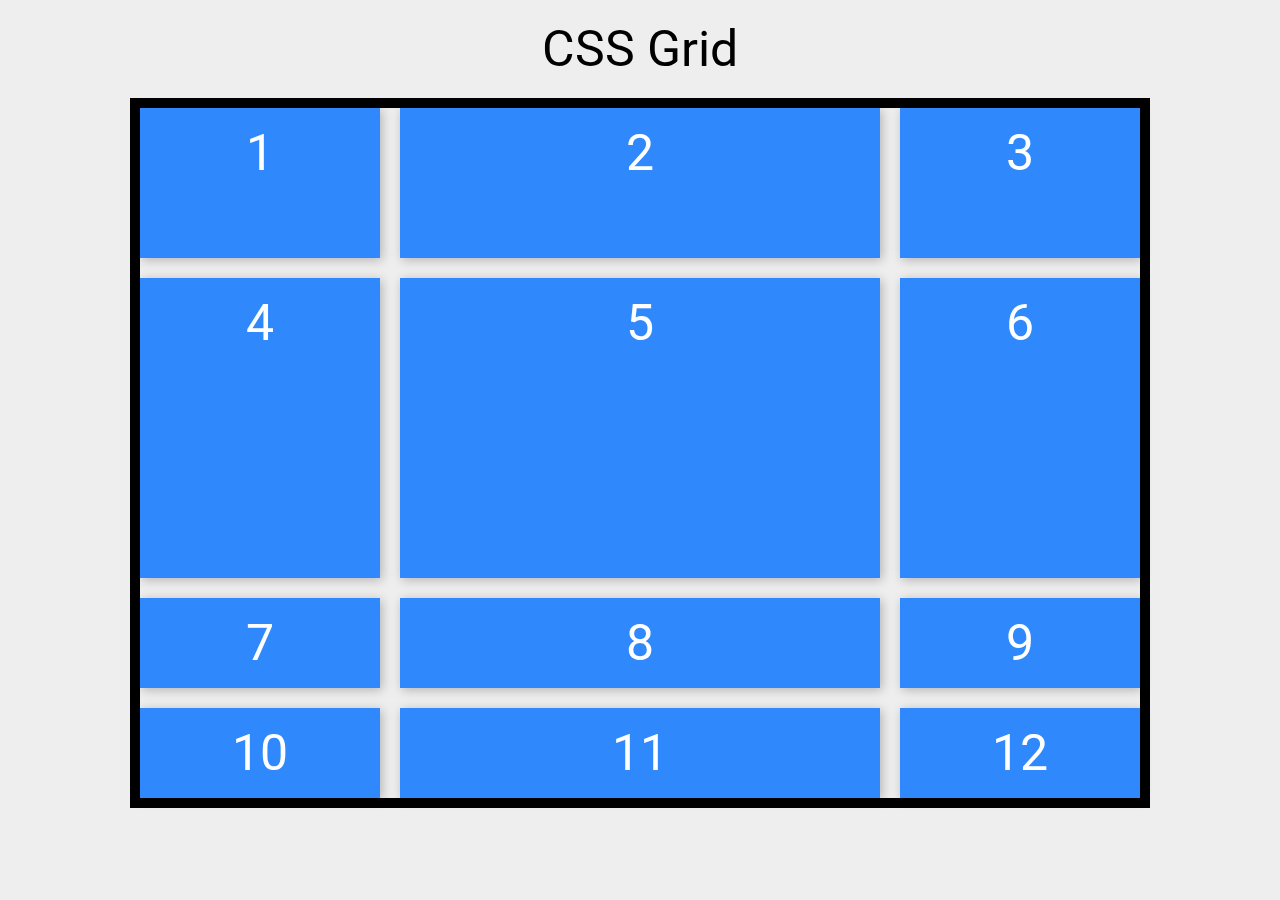
<file: index.html>
<!DOCTYPE html>
<html lang="en">

<head>
    <meta charset="UTF-8">
    <meta name="viewport" content="width=device-width, initial-scale=1.0">
    <meta http-equiv="X-UA-Compatible" content="ie=edge">
    <link href="https://fonts.googleapis.com/css?family=Roboto:300,400,500" rel="stylesheet">
    <link rel="stylesheet" href="estilos/estilos.css">
    <link rel="stylesheet" href="estilos/grid.css">
    <title>CSS Grid</title>
</head>

<body>
    <div class="header">
        <p>CSS Grid</p>
    </div>
    <div class="contenedor">
        <div>1</div>
        <div>2</div>
        <div>3</div>
        <div>4</div>
        <div>5</div>
        <div>6</div>
        <div>7</div>
        <div>8</div>
        <div>9</div>
        <div>10</div>
        <div>11</div>
        <div>12</div>
    </div>
</body>

</html>
</file>
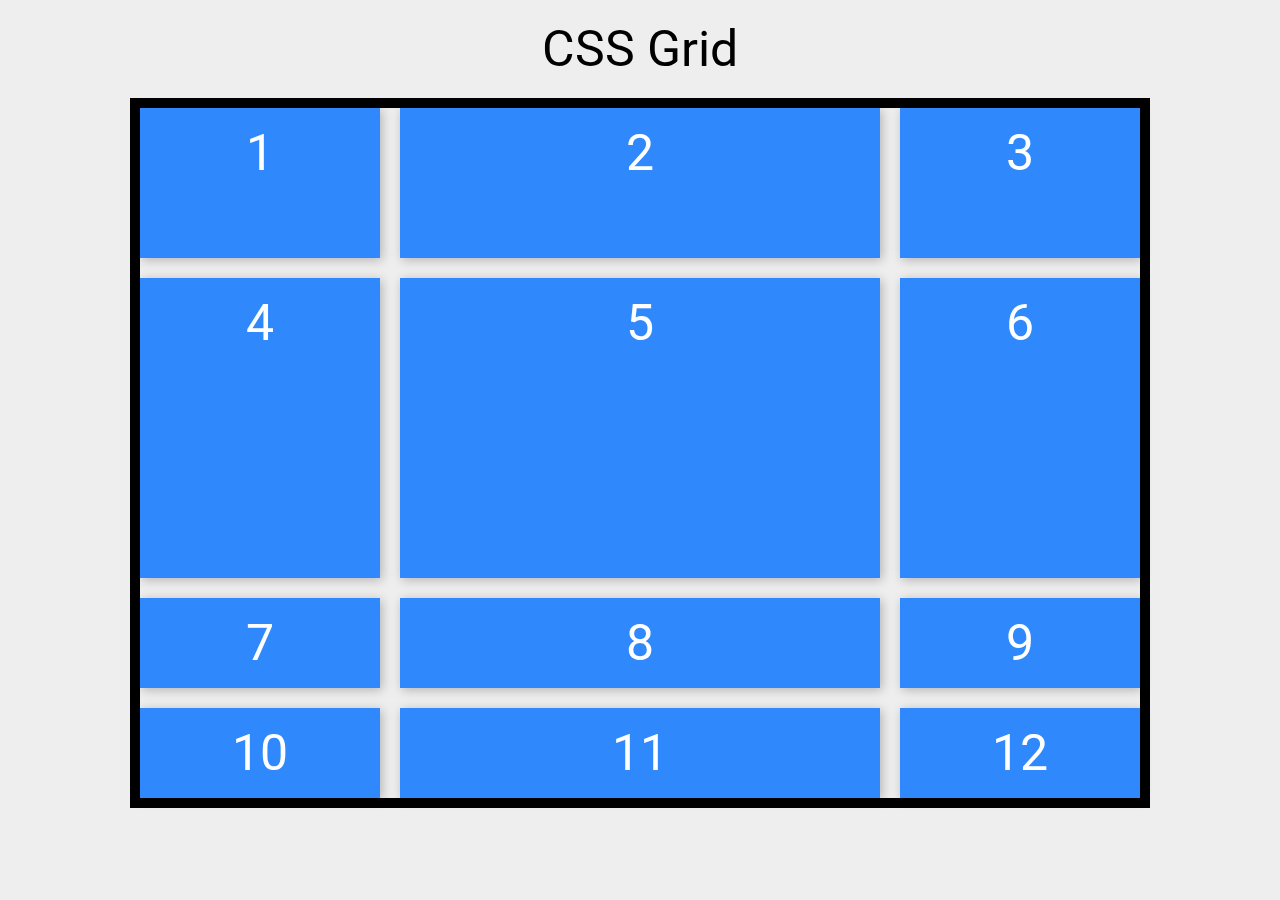
<file: 01grid.html>
<!DOCTYPE html>
<html lang="en">

<head>
    <meta charset="UTF-8">
    <meta name="viewport" content="width=device-width, initial-scale=1.0">
    <meta http-equiv="X-UA-Compatible" content="ie=edge">
    <link href="https://fonts.googleapis.com/css?family=Roboto:300,400,500" rel="stylesheet">
    <link rel="stylesheet" href="estilos/estilos.css">
    <link rel="stylesheet" href="estilos/01grid.css">
    <title>CSS Grid</title>
</head>

<body>
    <div class="header">
        <p>CSS Grid</p>
    </div>
    <div class="contenedor">
        <div>1</div>
        <div>2</div>
        <div>3</div>
        <div>4</div>
        <div>5</div>
        <div>6</div>
        <div>7</div>
        <div>8</div>
        <div>9</div>
        <div>10</div>
        <div>11</div>
        <div>12</div>
    </div>
</body>

</html>
</file>
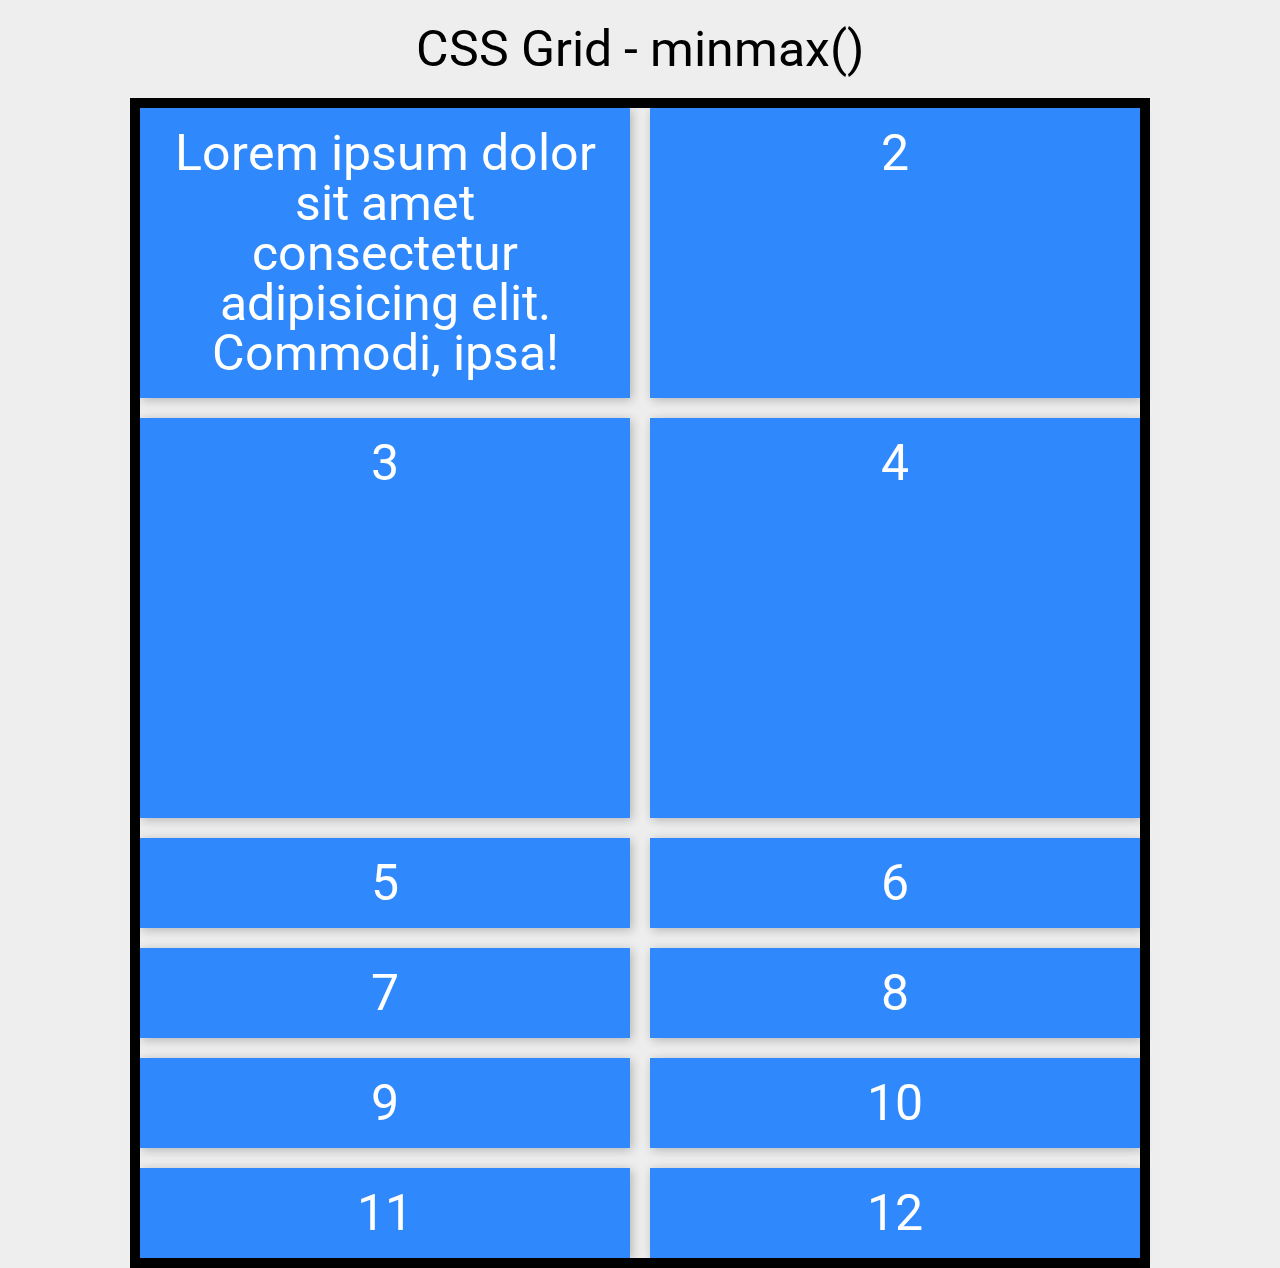
<file: 02min-max.html>
<!DOCTYPE html>
<html lang="en">
<head>
    <meta charset="UTF-8">
    <meta name="viewport" content="width=device-width, initial-scale=1.0">
    <meta http-equiv="X-UA-Compatible" content="ie=edge">
    <link href="https://fonts.googleapis.com/css?family=Roboto:300,400,500" rel="stylesheet">
    <link rel="stylesheet" href="estilos/estilos.css">
    <link rel="stylesheet" href="estilos/02min-max.css">
    <title>Maximos y Mínimos</title>
</head>
<body>
    <div class="header">
        <p>CSS Grid - minmax()</p>
    </div>
    <div class="contenedor">
        <div>Lorem ipsum dolor sit amet consectetur adipisicing elit. Commodi, ipsa!</div>
        <div>2</div>
        <div>3</div>
        <div>4</div>
        <div>5</div>
        <div>6</div>
        <div>7</div>
        <div>8</div>
        <div>9</div>
        <div>10</div>
        <div>11</div>
        <div>12</div>
    </div>
</body>
</html>
</file>
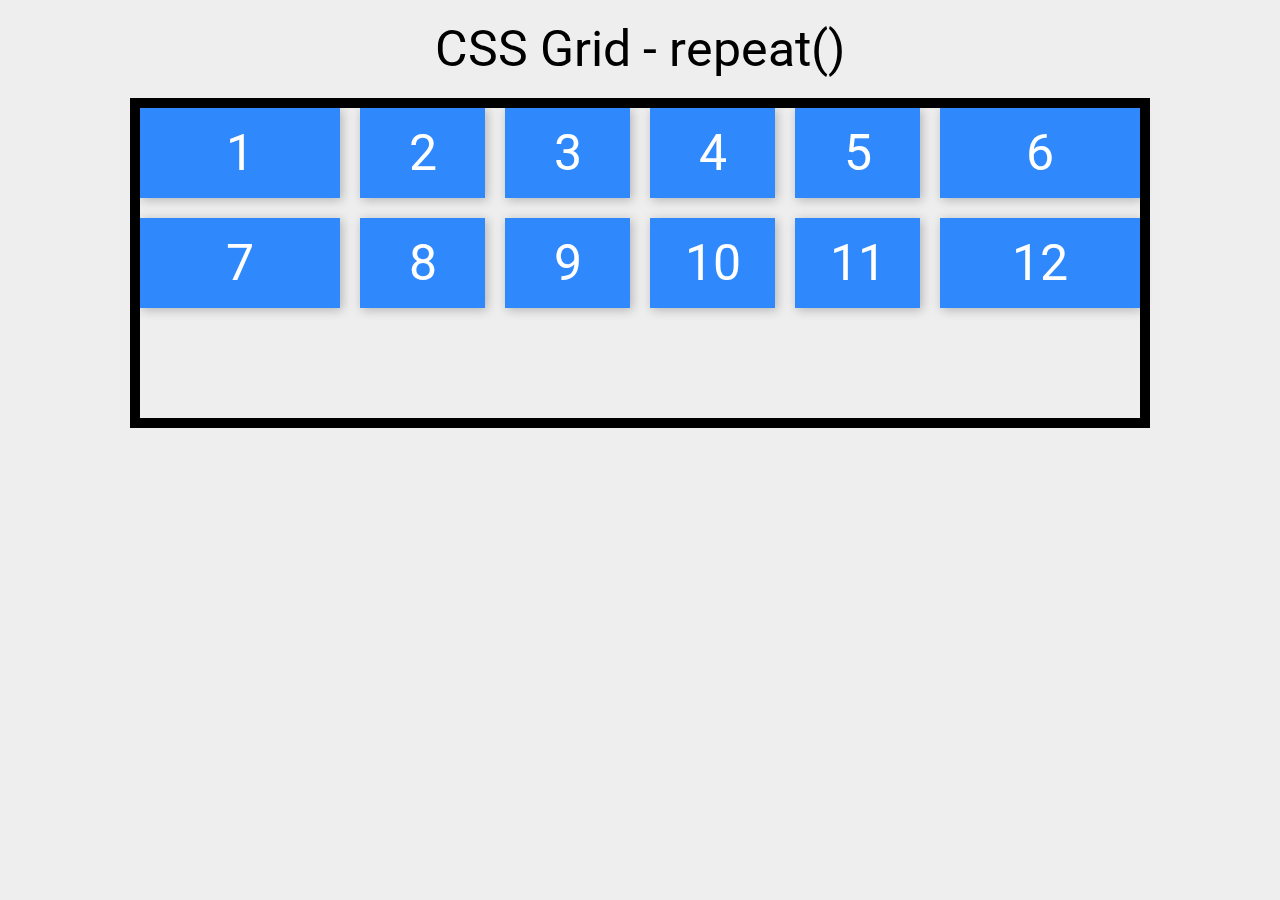
<file: 03repeat.html>
<!DOCTYPE html>
<html lang="en">
<head>
    <meta charset="UTF-8">
    <meta name="viewport" content="width=device-width, initial-scale=1.0">
    <meta http-equiv="X-UA-Compatible" content="ie=edge">
    <link href="https://fonts.googleapis.com/css?family=Roboto:300,400,500" rel="stylesheet">
    <link rel="stylesheet" href="estilos/estilos.css">
    <link rel="stylesheet" href="estilos/03repeat.css">
    <title>CSS Grid - repeat()</title>
</head>
<body>
    <div class="header">
        <p>CSS Grid - repeat()</p>
    </div>
    <div class="contenedor">
        <div>1</div>
        <div>2</div>
        <div>3</div>
        <div>4</div>
        <div>5</div>
        <div>6</div>
        <div>7</div>
        <div>8</div>
        <div>9</div>
        <div>10</div>
        <div>11</div>
        <div>12</div>
    </div>
</body>
</html>
</file>
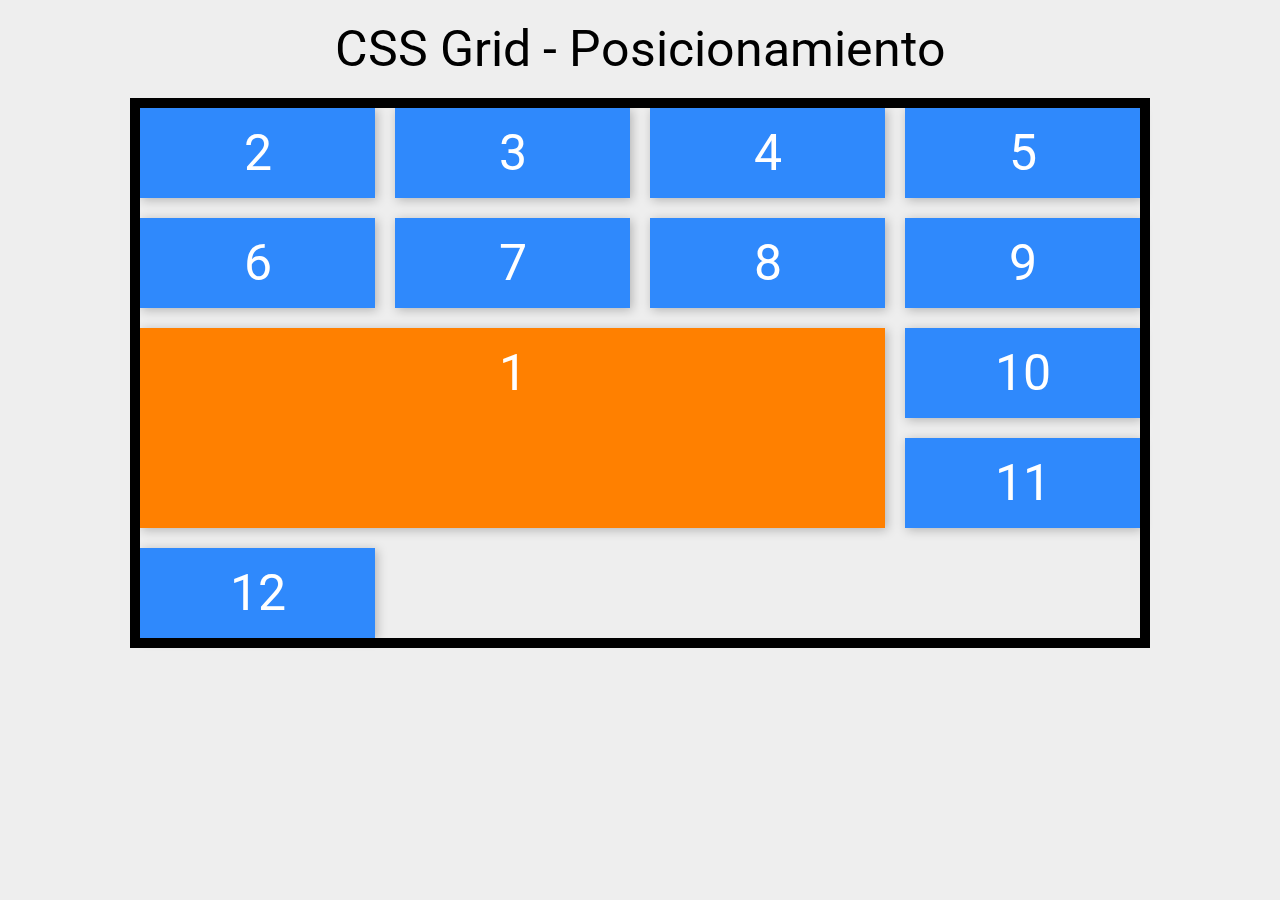
<file: 04posicionamiento.html>
<!DOCTYPE html>
<html lang="en">
<head>
    <meta charset="UTF-8">
    <meta name="viewport" content="width=device-width, initial-scale=1.0">
    <meta http-equiv="X-UA-Compatible" content="ie=edge">
    <link href="https://fonts.googleapis.com/css?family=Roboto:300,400,500" rel="stylesheet">
    <link rel="stylesheet" href="estilos/estilos.css">
    <link rel="stylesheet" href="estilos/04posicionamiento.css">
    <title>CSS Grid - Posicionamiento</title>
</head>
<body>
    <div class="header">
        <p>CSS Grid - Posicionamiento</p>
    </div>
    <div class="contenedor">
        <div class="item">1</div>
        <div>2</div>
        <div>3</div>
        <div>4</div>
        <div>5</div>
        <div>6</div>
        <div>7</div>
        <div>8</div>
        <div>9</div>
        <div>10</div>
        <div>11</div>
        <div>12</div>
    </div>
</body>
</html>
</file>
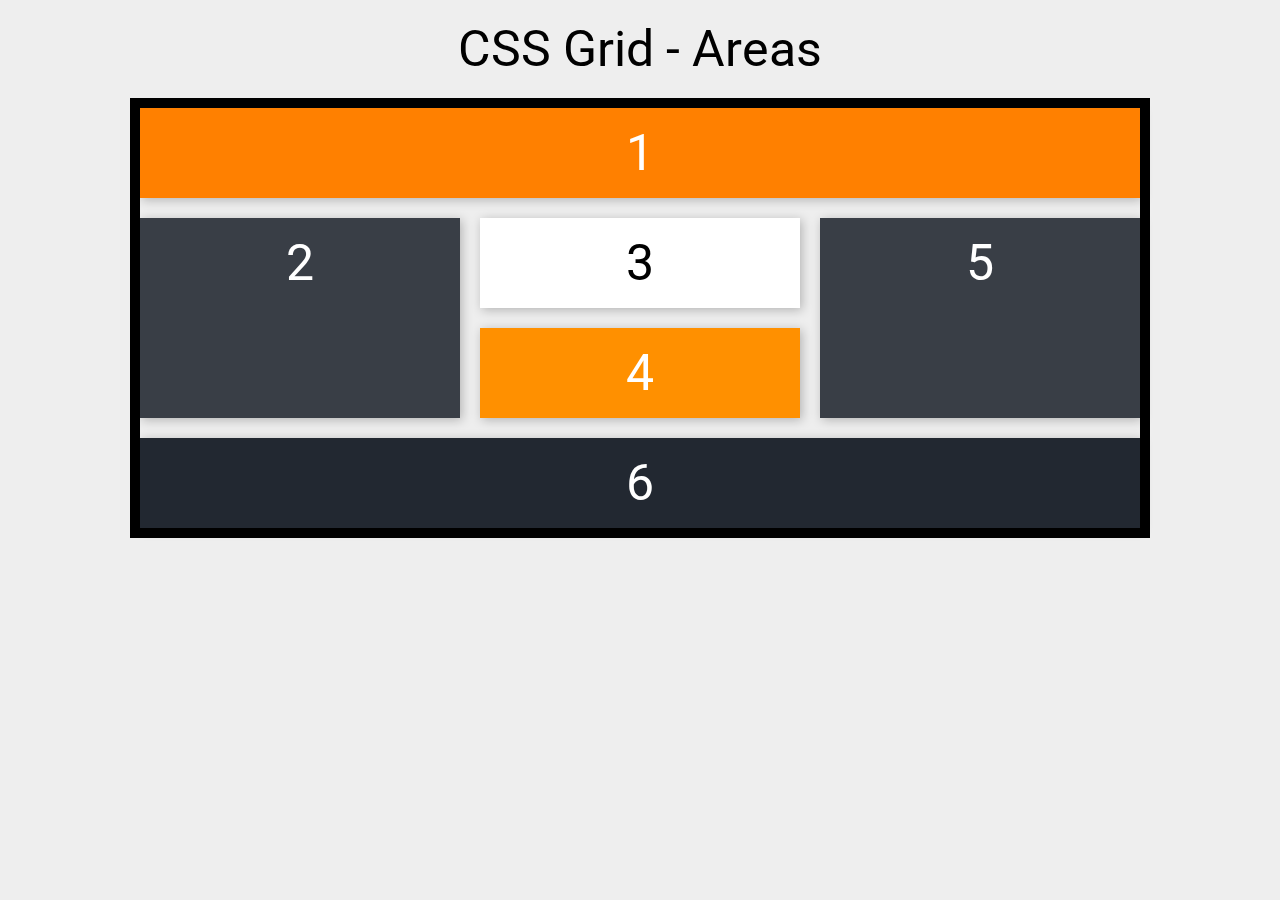
<file: 05areas.html>
<!DOCTYPE html>
<html lang="en">
<head>
    <meta charset="UTF-8">
    <meta name="viewport" content="width=device-width, initial-scale=1.0">
    <meta http-equiv="X-UA-Compatible" content="ie=edge">
    <link href="https://fonts.googleapis.com/css?family=Roboto:300,400,500" rel="stylesheet">
    <link rel="stylesheet" href="estilos/estilos.css">
    <link rel="stylesheet" href="estilos/05areas.css">
    <title>CSS Grid - Areas</title>
</head>
<body>
    <div class="header">
        <p>CSS Grid - Areas</p>
    </div>
    <div class="contenedor">
        <div class="header">1</div>
        <div class="sidebar-1">2</div>
        <div class="contenido">3</div>
        <div class="widgets">4</div>
        <div class="sidebar-2">5</div>
        <div class="footer">6</div>
    </div>
</body>
</html>
</file>
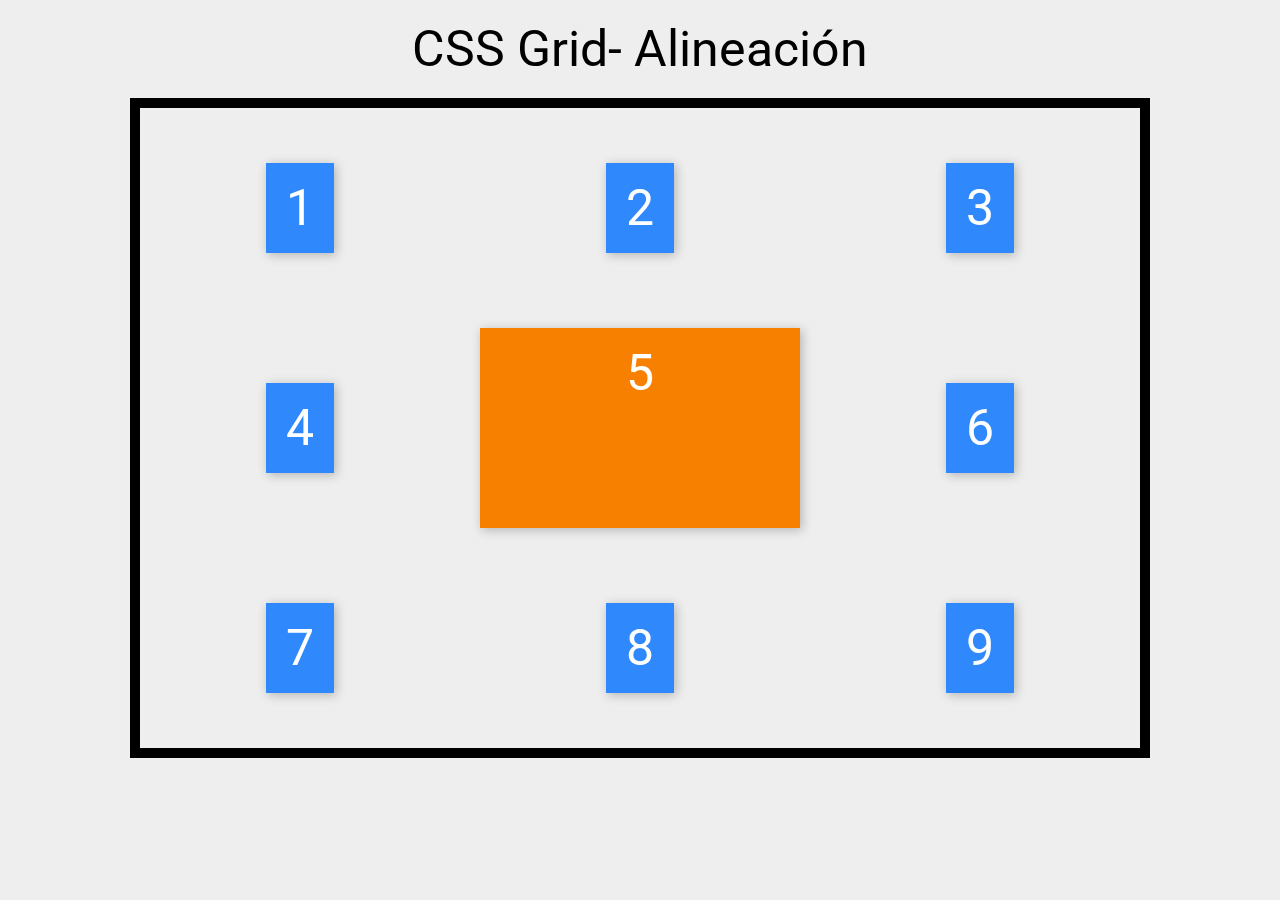
<file: 06alineacion.html>
<!DOCTYPE html>
<html lang="en">
<head>
    <meta charset="UTF-8">
    <meta name="viewport" content="width=device-width, initial-scale=1.0">
    <meta http-equiv="X-UA-Compatible" content="ie=edge">
    <link href="https://fonts.googleapis.com/css?family=Roboto:300,400,500" rel="stylesheet">
    <link rel="stylesheet" href="estilos/estilos.css">
    <link rel="stylesheet" href="estilos/06alineacion.css">
    <title>CSS Grid - Alineación</title>
</head>
<body>
    <div class="header">
        <p>CSS Grid- Alineación</p>
    </div>
    <div class="contenedor">
        <div>1</div>
        <div>2</div>
        <div>3</div>
        <div>4</div>
        <div class="item">5</div>
        <div>6</div>
        <div>7</div>
        <div>8</div>
        <div>9</div>
    </div>
</body>
</html>
</file>
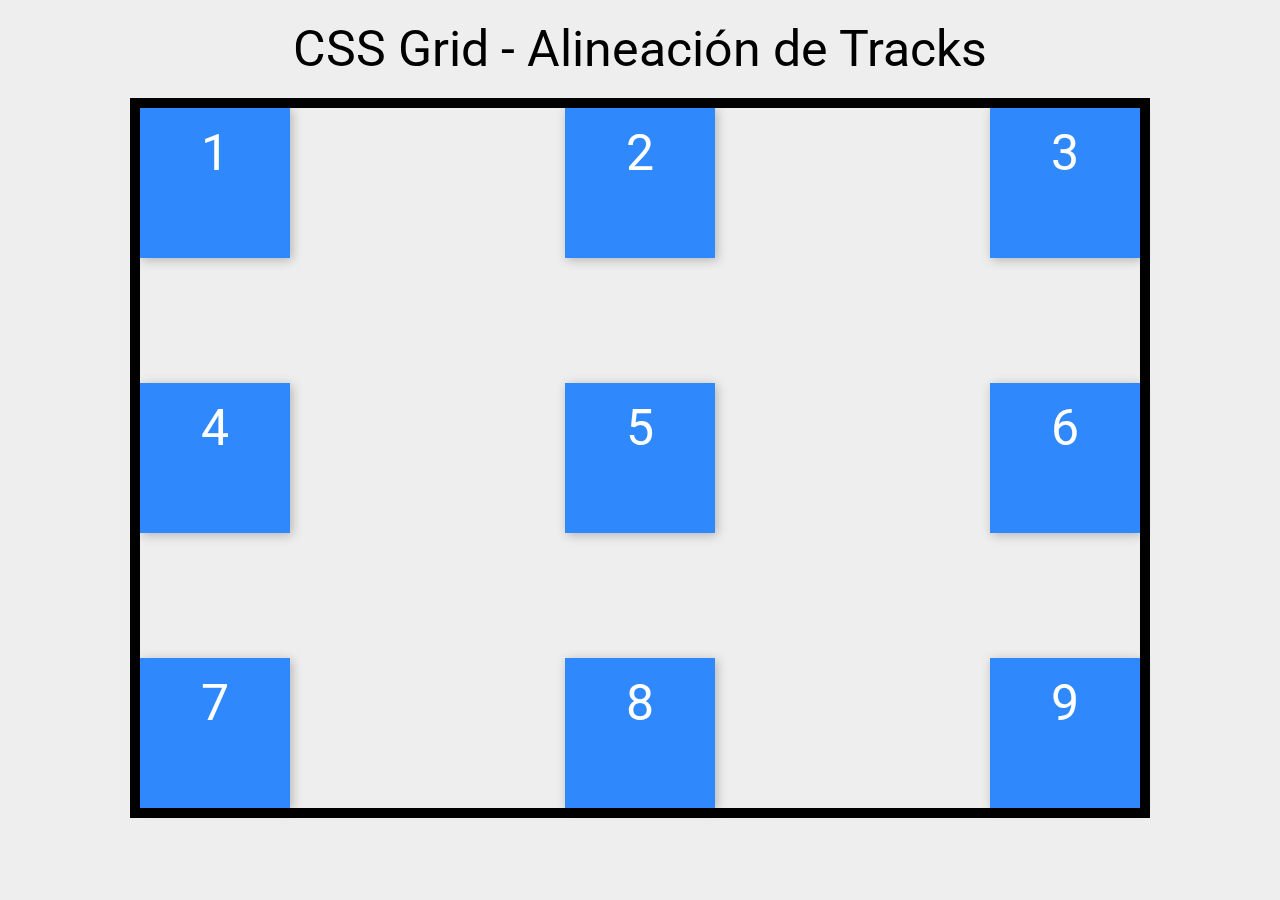
<file: 07alineaciontracks.html>
<!DOCTYPE html>
<html lang="en">
<head>
    <meta charset="UTF-8">
    <meta name="viewport" content="width=device-width, initial-scale=1.0">
    <meta http-equiv="X-UA-Compatible" content="ie=edge">
    <link href="https://fonts.googleapis.com/css?family=Roboto:300,400,500" rel="stylesheet">
    <link rel="stylesheet" href="estilos/estilos.css">
    <link rel="stylesheet" href="estilos/07alineaciontracks.css">
    <title>CSS Grid - Alineación de tracks</title>
</head>
<body>
    <div class="header">
        <p>CSS Grid - Alineación de Tracks</p>
    </div>
    <div class="contenedor">
        <div>1</div>
        <div>2</div>
        <div>3</div>
        <div>4</div>
        <div>5</div>
        <div>6</div>
        <div>7</div>
        <div>8</div>
        <div>9</div>
    </div>
</body>
</html>
</file>
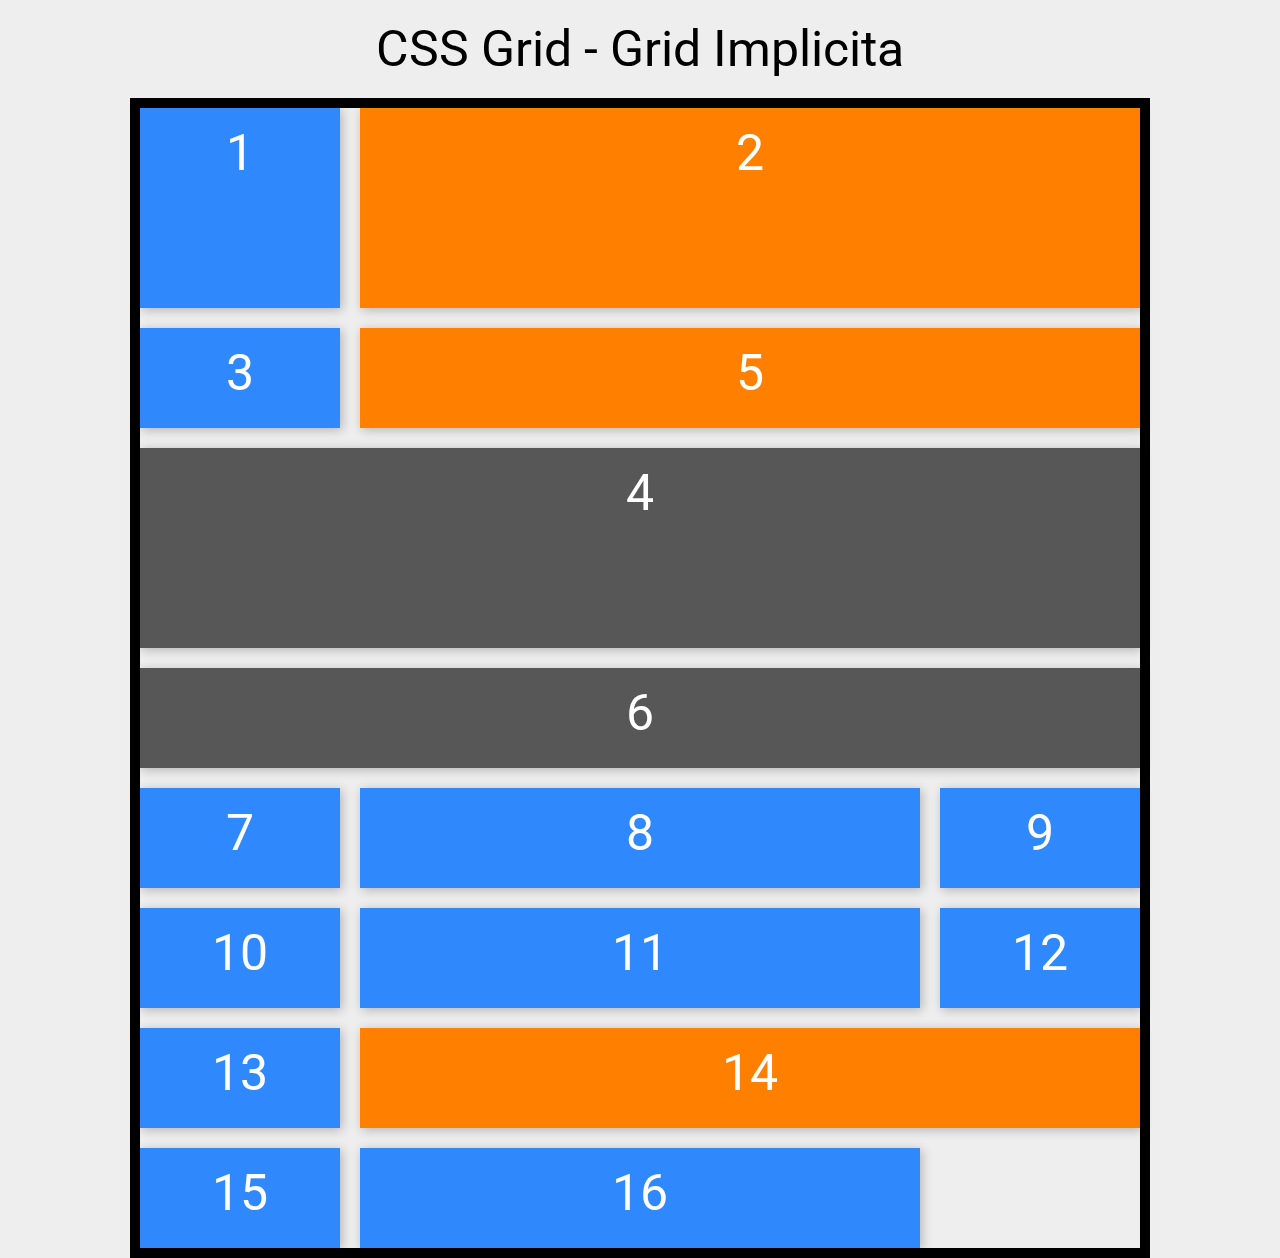
<file: 08gridimplicita.html>
<!DOCTYPE html>
<html lang="en">
<head>
    <meta charset="UTF-8">
    <meta name="viewport" content="width=device-width, initial-scale=1.0">
    <meta http-equiv="X-UA-Compatible" content="ie=edge">
    <link href="https://fonts.googleapis.com/css?family=Roboto:300,400,500" rel="stylesheet">
    <link rel="stylesheet" href="estilos/estilos.css">
    <link rel="stylesheet" href="estilos/08gridimplicita.css">
    <title>CSS Grid - Grid Implicita</title>
</head>
<body>
    <div class="header">
        <p>CSS Grid - Grid Implicita</p>
    </div>
    <div class="contenedor">
        <div>1</div>
        <div class="span2">2</div>
        <div>3</div>
        <div class="span3">4</div>
        <div class="span2">5</div>
        <div class="span3">6</div>
        <div>7</div>
        <div>8</div>
        <div>9</div>
        <div>10</div>
        <div>11</div>
        <div>12</div>
        <div>13</div>
        <div class="span2">14</div>
        <div>15</div>
        <div>16</div>
    </div>
</body>
</html>
</file>
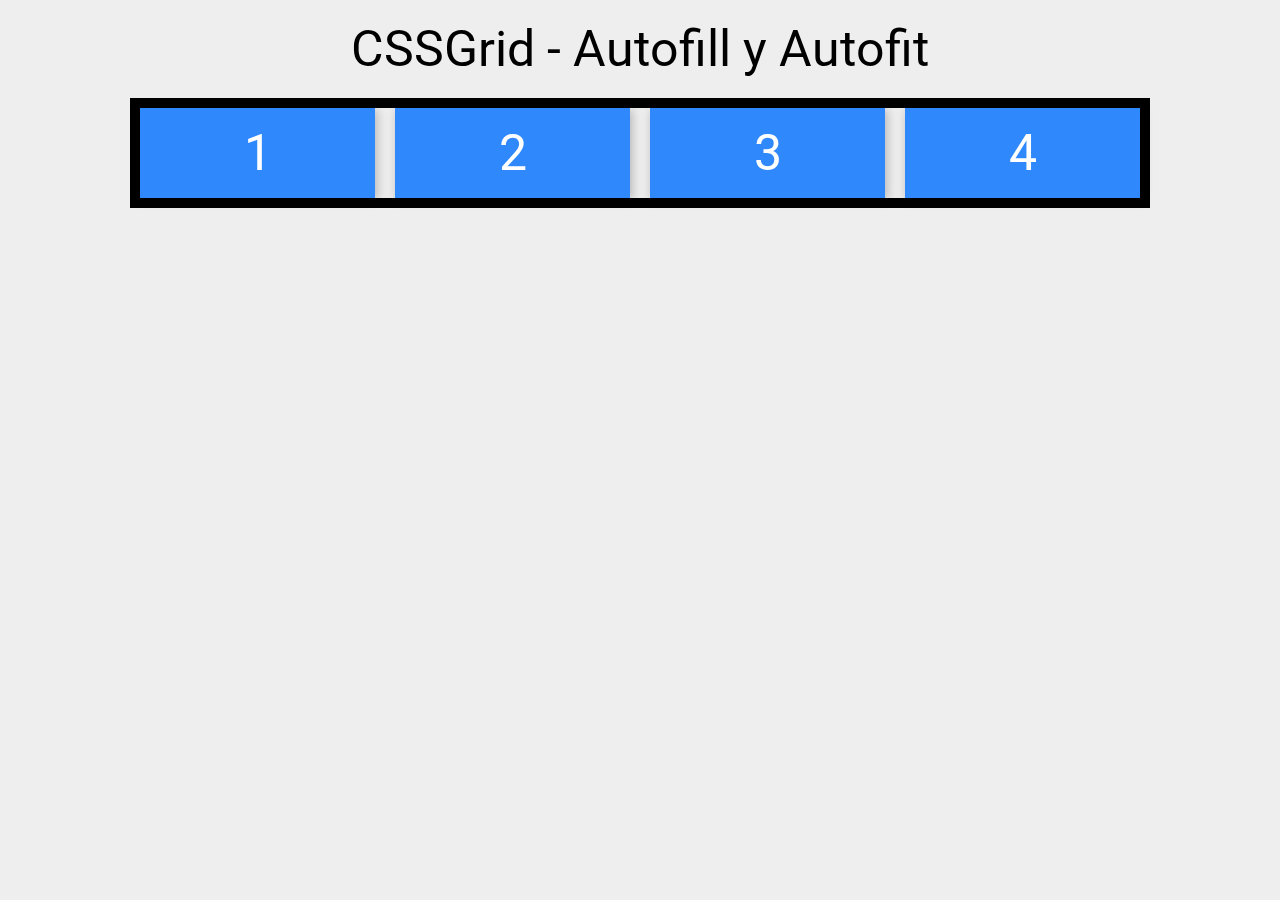
<file: 09autofillautofit.html>
<!DOCTYPE html>
<html lang="en">
<head>
    <meta charset="UTF-8">
    <meta name="viewport" content="width=device-width, initial-scale=1.0">
    <meta http-equiv="X-UA-Compatible" content="ie=edge">
    <link href="https://fonts.googleapis.com/css?family=Roboto:300,400,500" rel="stylesheet">
    <link rel="stylesheet" href="estilos/estilos.css">
    <link rel="stylesheet" href="estilos/09autofillautofit.css">
    <title>CSSGrid - Autofill y Autofit</title>
</head>
<body>
    <div class="header">
        <p>CSSGrid - Autofill y Autofit</p>
    </div>
    <div class="contenedor">
        <div>1</div>
        <div>2</div>
        <div>3</div>
        <div>4</div>
    </div>
</body>
</html>
</file>
<file: estilos/estilos.css>
*{
    margin: 0;
    padding: 0;
}
body{
    background: #eeeeee;
    color: #000000;
    font-family: 'Roboto', sans-serif;
}
.header p{
    font-size: 50px;
    text-align: center;
    padding: 20px 0;
}
.contenedor{
    width: 90%;
    max-width: 1000px;
    border: 10px solid #000;
    margin: auto;
    font-size: 50px;
    line-height: 50px;
    text-align: center;
}
.contenedor > div{
    display: block;
    padding: 20px;
    color: #fff;
    background: #2f89fc;
    box-shadow: 2px 2px 10px rgba(0,0,0, .25);
}
</file>
<file: estilos/grid.css>
.contenedor{
    display: grid;/*Se indica que trabajara con la grid*/
    grid-template-columns: 1fr 2fr 1fr;/*Se le indica el número y tamaño de las columnas*/
    grid-template-rows: 150px 300px;/*Se indica el alto de las filas*/
    grid-gap: 20px;/*Agrega un espaciado entre filas y columnas*/
    /*También se puede agregar fr en las filas, solo que para esto hay que especifcar una altura al contenedor*/
}
</file>
<file: estilos/01grid.css>
.contenedor{
    display: grid;/*Se indica que trabajara con la grid*/
    grid-template-columns: 1fr 2fr 1fr;/*Se le indica el número y tamaño de las columnas*/
    grid-template-rows: 150px 300px;/*Se indica el alto de las filas*/
    grid-gap: 20px;/*Agrega un espaciado entre filas y columnas*/
    /*También se puede agregar fr en las filas, solo que para esto hay que especifcar una altura al contenedor*/
}
</file>
<file: estilos/02min-max.css>
.contenedor{
    display: grid;
    grid-gap: 20px;
    grid-template-columns: minmax(300px, 1fr) 1fr;
    grid-template-rows: minmax(150px, auto) 400px;
}
</file>
<file: estilos/03repeat.css>
.contenedor{
    display: grid;
    grid-gap: 20px;
    grid-template-columns: 200px repeat(4, 1fr) 200px;/*Agrega una columna al principio y al final de 200 px
     y en medio de ellas 4 de una fracción*/
    grid-template-rows: repeat(3, 1fr);/*Agrega 3 filas con el tamaño de una fracción cada una*/
}
</file>
<file: estilos/04posicionamiento.css>
.contenedor{
    display: grid;
    grid-gap: 20px;
    grid-template-columns: repeat(4, 1fr);
    grid-template-rows: repeat(4, 1fr);
}
.contenedor .item{
    background: #ff8000;
    /*grid-column-start: 1;/*Especificamos en donde queremos que inicie la columna*/
    /*grid-column-end: -1;Especificamos en donde queremos que termine la columna*/
    /*grid-column-end: 3;
    grid-row-start: 1;
    grid-row-end: 3;*/
    /*grid-column: 1 / 4;
    grid-row: 1 / 3;
    /*
    Primer parametro: grid-row start
    Segundo parametro: grid-column start
    Tercer parametro: grid-row end
    Cuarto parametro: grid-column end
    */
    /*grid-area: 2 / 1 / 4 / 3;*/

    /*Span: Nos permite especificar el tamaño de la fila o columna*/
    grid-column: span 3;
    grid-row: 3 / span 2;
}
</file>
<file: estilos/05areas.css>
.contenedor{
    display: grid;
    grid-gap: 20px;
    grid-template-columns: repeat(3, 1fr);
    grid-template-rows: repeat(4, auto);
    grid-template-areas: "header header header" 
                         "sidebar-1 contenido sidebar-2"
                         "sidebar-1 widgets sidebar-2"
                         "footer footer footer";
}
.contenedor .header{
    background: #ff8000;
    grid-column-start: header;
    grid-column-end: header;
}
.contenedor .sidebar-1{
    background: #393e46;
    /*Forma 1
    grid-row-start: sidebar-1;
    grid-row-end: sidebar-1;
    */

    /*Forma 2
    grid-column: sidebar-1;
    grid-row: sidebar-1;
    */

    /*Forma 3*/
    grid-area: sidebar-1;
}
.contenedor .contenido{
    background: #ffffff;
    color: #000000;
    grid-area: contenido;
}
.contenedor .widgets{
    background: #ff9000;
    grid-area: widgets;
}
.contenedor .sidebar-2{
    background: #393e46;
    grid-area: sidebar-2;
}
.contenedor .footer{
    background: #222831;
    grid-area: footer;
}
</file>
<file: estilos/06alineacion.css>
.contenedor{
    display: grid;
    grid-gap: 20px;
    grid-template-columns: repeat(3, 1fr);
    grid-template-rows: repeat(3, 200px);

    /*Acomodar un elemento de forma horizonal*/
    justify-items: center;
    /*Acomodar un elemento de forma vertical*/
    align-items: center;
    /*
    Formas de alineación
    */
}
.contenedor .item{
    background: #f88000;
    justify-self: stretch;/*Acomodar un elemento de forma horizonal individualmente*/
    align-self: stretch;/*Acomodar un elemento de forma vertical individualmente*/
}
</file>
<file: estilos/07alineaciontracks.css>
.contenedor{
    display: grid;
    grid-gap: 20px;
    height: 700px;
    grid-template-columns: repeat(3, 150px);
    grid-template-rows: repeat(3, 150px);

    /*Alinear horizontalmente*/
    justify-content: space-between;

    /*Alinear verticalmente*/
    align-content: space-between;
    
    /*Valores permitidos
        normal
        center
        space-between
        space-around
        space-evenly
        start
        end
    */

}
</file>
<file: estilos/08gridimplicita.css>
.contenedor{
    display: grid;
    grid-gap: 20px;
    grid-template-columns: 200px 1fr 200px;
    grid-template-rows: 200px 100px 200px;

    /*Cambia el tamaño de las filas que se agregan de manera automatica*/
    grid-auto-columns: 100px;
    grid-auto-rows: 100px;

    grid-auto-flow: dense;

}
.contenedor .span2{
    grid-column: span 2;
    background: #ff8000;
}

.contenedor .span3{
    grid-column: span 3;
    background: #575757;
}
</file>
<file: estilos/09autofillautofit.css>
.contenedor{
    display: grid;
    grid-gap: 20px;

    grid-template-columns: repeat(auto-fit, minmax(100px, 1fr));
    /*autofit: Rellena todo el contenedor con las columnas disponibkes */
    /*autofill: Las columnas utilizan unicamente el tamaño que necesitan y si sobra espacio, lo respeta*/
}
</file>
